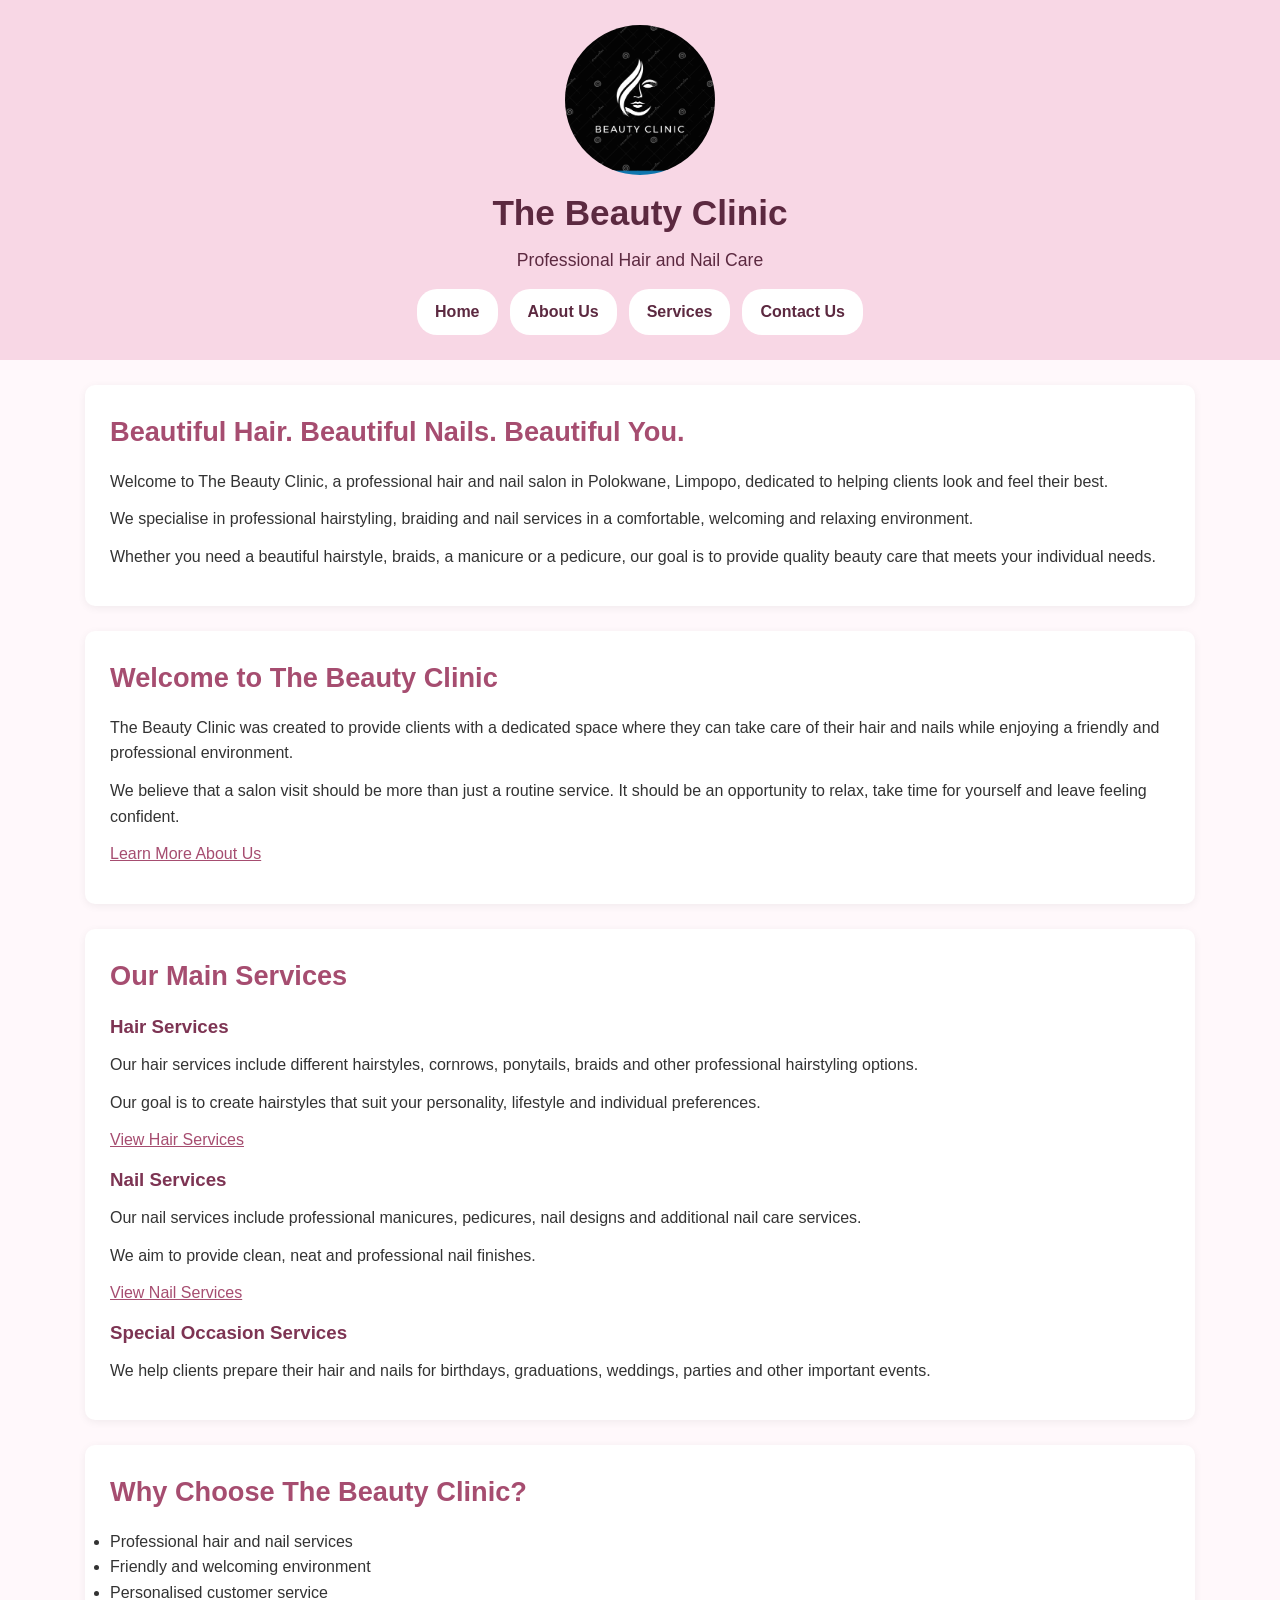
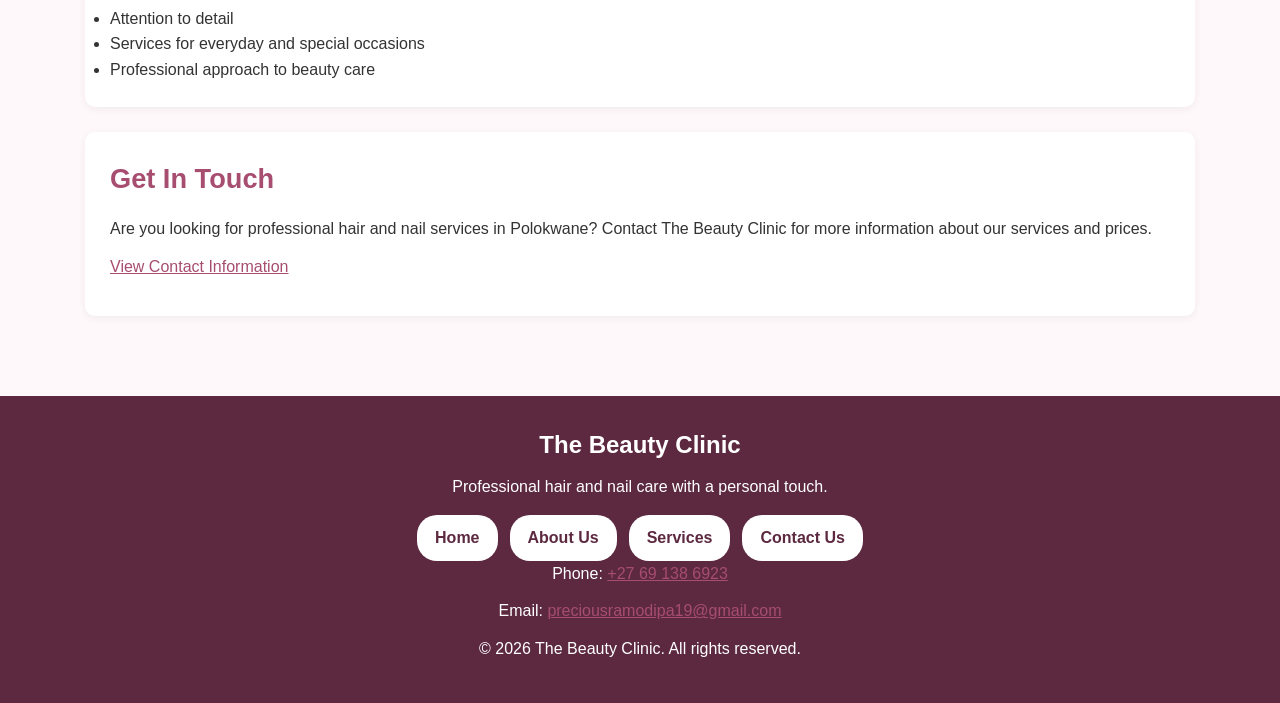
<file: index.html>
<!DOCTYPE html>
<html lang="en">

<head>

    <!-- Page information and SEO metadata -->

    <meta charset="UTF-8">

    <meta name="viewport" content="width=device-width, initial-scale=1.0">

    <meta name="description"
          content="Visit The Beauty Clinic in Polokwane for professional hair styling, braids, manicures and pedicures at affordable prices.">

    <meta name="keywords"
          content="hair salon Polokwane, nail salon Polokwane, braids, hairstyles, manicure, pedicure, hair and nail care">

    <meta name="author" content="The Beauty Clinic">

    <title>The Beauty Clinic | Professional Hair and Nail Services in Polokwane</title>

    <link rel="stylesheet" href="css/style.css">

</head>

<body>

    <!-- HEADER -->

    <header>

        <img src="images/logo.webp"
             alt="The Beauty Clinic professional hair and nail salon logo"
             width="150"
             height="150"
             style="border-radius: 50%;">

        <h1>The Beauty Clinic</h1>

        <p>Professional Hair and Nail Care</p>

        <!-- Main navigation -->

        <nav aria-label="Main Navigation">

            <ul>

                <li><a href="index.html">Home</a></li>

                <li><a href="about.html">About Us</a></li>

                <li><a href="services.html">Services</a></li>

                <li><a href="contact.html">Contact Us</a></li>

            </ul>

        </nav>

    </header>

    <!-- MAIN CONTENT -->

    <main>

        <!-- HERO SECTION -->

        <section>

            <h2>Beautiful Hair. Beautiful Nails. Beautiful You.</h2>

            <p>
                Welcome to The Beauty Clinic, a professional hair
                and nail salon in Polokwane, Limpopo, dedicated
                to helping clients look and feel their best.
            </p>

            <p>
                We specialise in professional hairstyling,
                braiding and nail services in a comfortable,
                welcoming and relaxing environment.
            </p>

            <p>
                Whether you need a beautiful hairstyle,
                braids, a manicure or a pedicure, our goal
                is to provide quality beauty care that
                meets your individual needs.
            </p>

        </section>

        <!-- ABOUT SECTION -->

        <section>

            <h2>Welcome to The Beauty Clinic</h2>

            <p>
                The Beauty Clinic was created to provide clients
                with a dedicated space where they can take care
                of their hair and nails while enjoying a friendly
                and professional environment.
            </p>

            <p>
                We believe that a salon visit should be more than
                just a routine service. It should be an opportunity
                to relax, take time for yourself and leave feeling
                confident.
            </p>

            <p>
                <a href="about.html">Learn More About Us</a>
            </p>

        </section>

        <!-- SERVICES SECTION -->

        <section>

            <h2>Our Main Services</h2>

            <!-- Hair services -->

            <article>

                <h3>Hair Services</h3>

                <p>
                    Our hair services include different hairstyles,
                    cornrows, ponytails, braids and other
                    professional hairstyling options.
                </p>

                <p>
                    Our goal is to create hairstyles that
                    suit your personality, lifestyle and
                    individual preferences.
                </p>

                <p>
                    <a href="services.html#hairstyles">
                        View Hair Services
                    </a>
                </p>

            </article>

            <!-- Nail services -->

            <article>

                <h3>Nail Services</h3>

                <p>
                    Our nail services include professional
                    manicures, pedicures, nail designs
                    and additional nail care services.
                </p>

                <p>
                    We aim to provide clean, neat and
                    professional nail finishes.
                </p>

                <p>
                    <a href="services.html#nails">
                        View Nail Services
                    </a>
                </p>

            </article>

            <!-- Special occasion services -->

            <article>

                <h3>Special Occasion Services</h3>

                <p>
                    We help clients prepare their hair and
                    nails for birthdays, graduations, weddings,
                    parties and other important events.
                </p>

            </article>

        </section>

        <!-- WHY CHOOSE US -->

        <section>

            <h2>Why Choose The Beauty Clinic?</h2>

            <ul>

                <li>Professional hair and nail services</li>

                <li>Friendly and welcoming environment</li>

                <li>Personalised customer service</li>

                <li>Attention to detail</li>

                <li>Services for everyday and special occasions</li>

                <li>Professional approach to beauty care</li>

            </ul>

        </section>

        <!-- CONTACT PREVIEW -->

        <section>

            <h2>Get In Touch</h2>

            <p>
                Are you looking for professional hair and
                nail services in Polokwane? Contact
                The Beauty Clinic for more information
                about our services and prices.
            </p>

            <p>
                <a href="contact.html">
                    View Contact Information
                </a>
            </p>

        </section>

    </main>

    <!-- FOOTER -->

    <footer>

        <h2>The Beauty Clinic</h2>

        <p>
            Professional hair and nail care with a personal touch.
        </p>

        <nav aria-label="Footer Navigation">

            <ul>

                <li><a href="index.html">Home</a></li>

                <li><a href="about.html">About Us</a></li>

                <li><a href="services.html">Services</a></li>

                <li><a href="contact.html">Contact Us</a></li>

            </ul>

        </nav>

        <p>
            Phone:
            <a href="tel:+27691386923">
                +27 69 138 6923
            </a>
        </p>

        <p>
            Email:
            <a href="mailto:preciousramodipa19@gmail.com">
                preciousramodipa19@gmail.com
            </a>
        </p>

        <p>
            &copy; 2026 The Beauty Clinic.
            All rights reserved.
        </p>

    </footer>

</body>

</html>
</file>
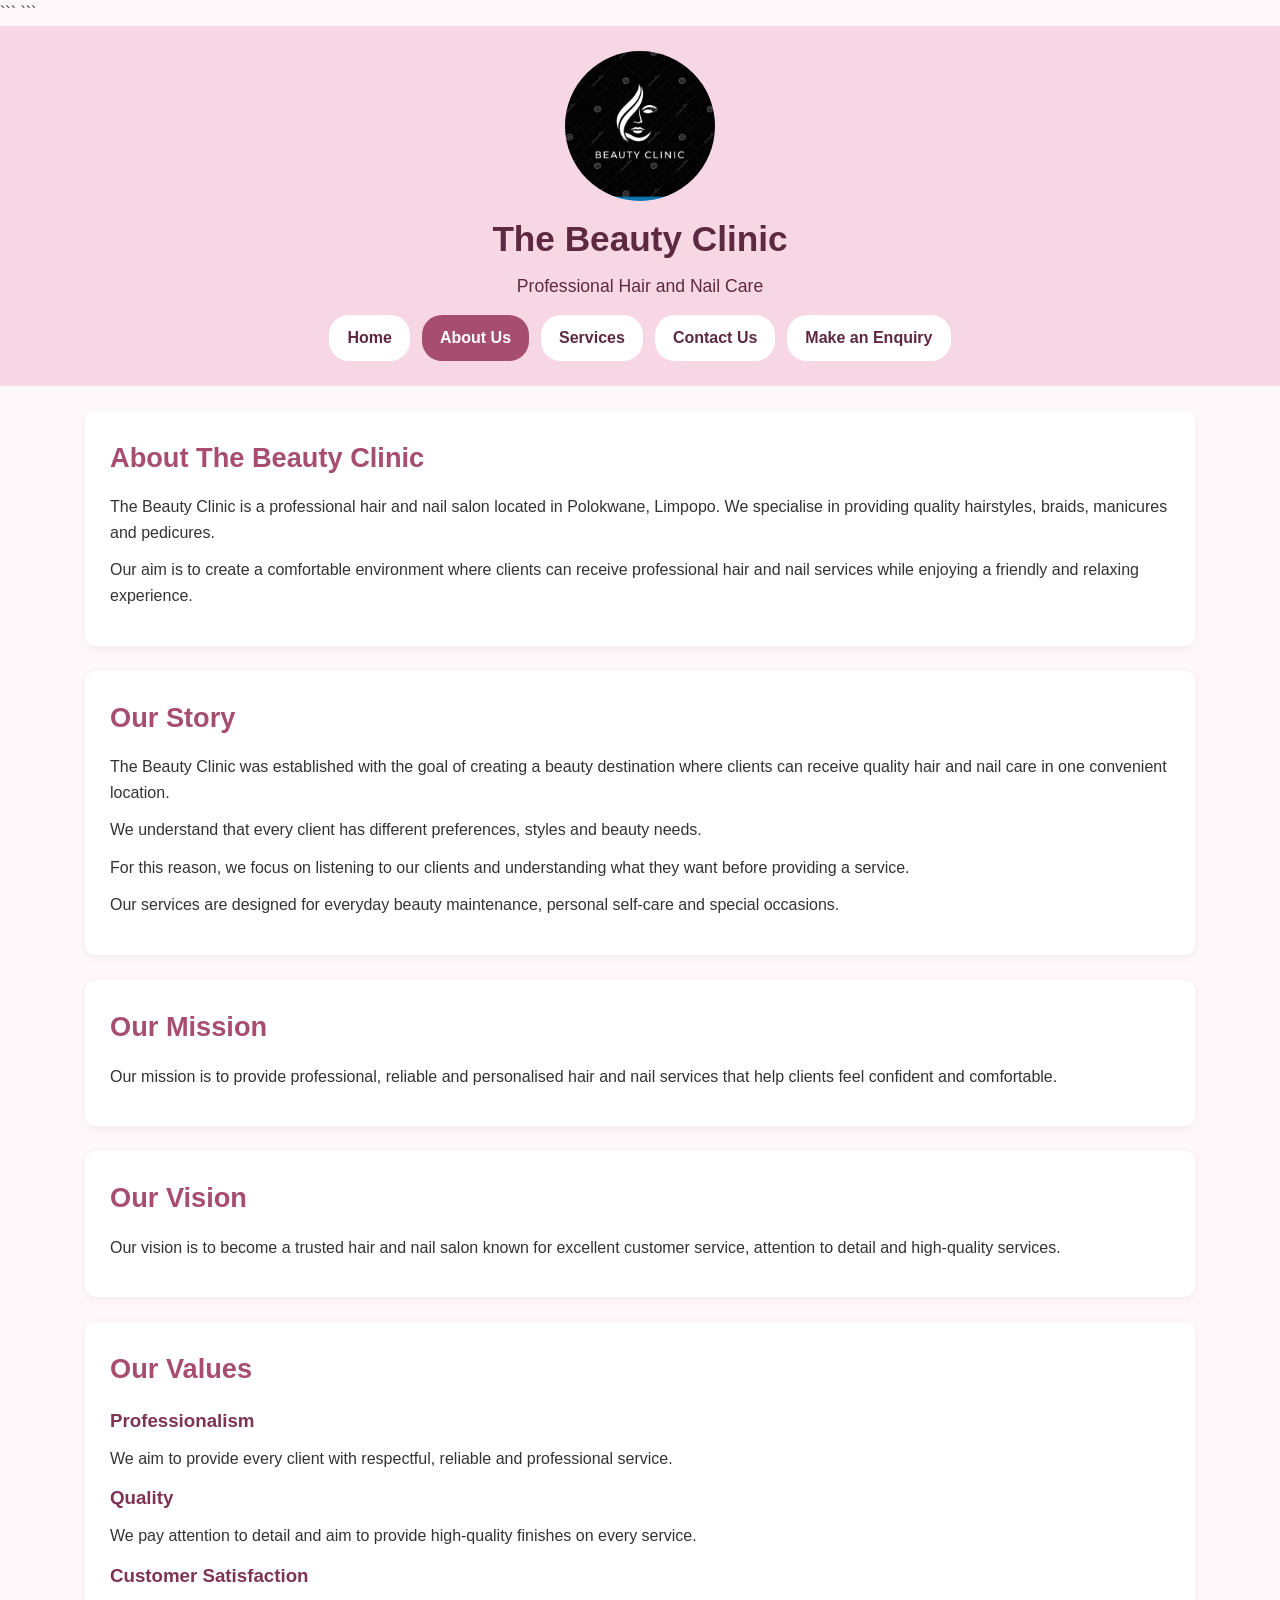
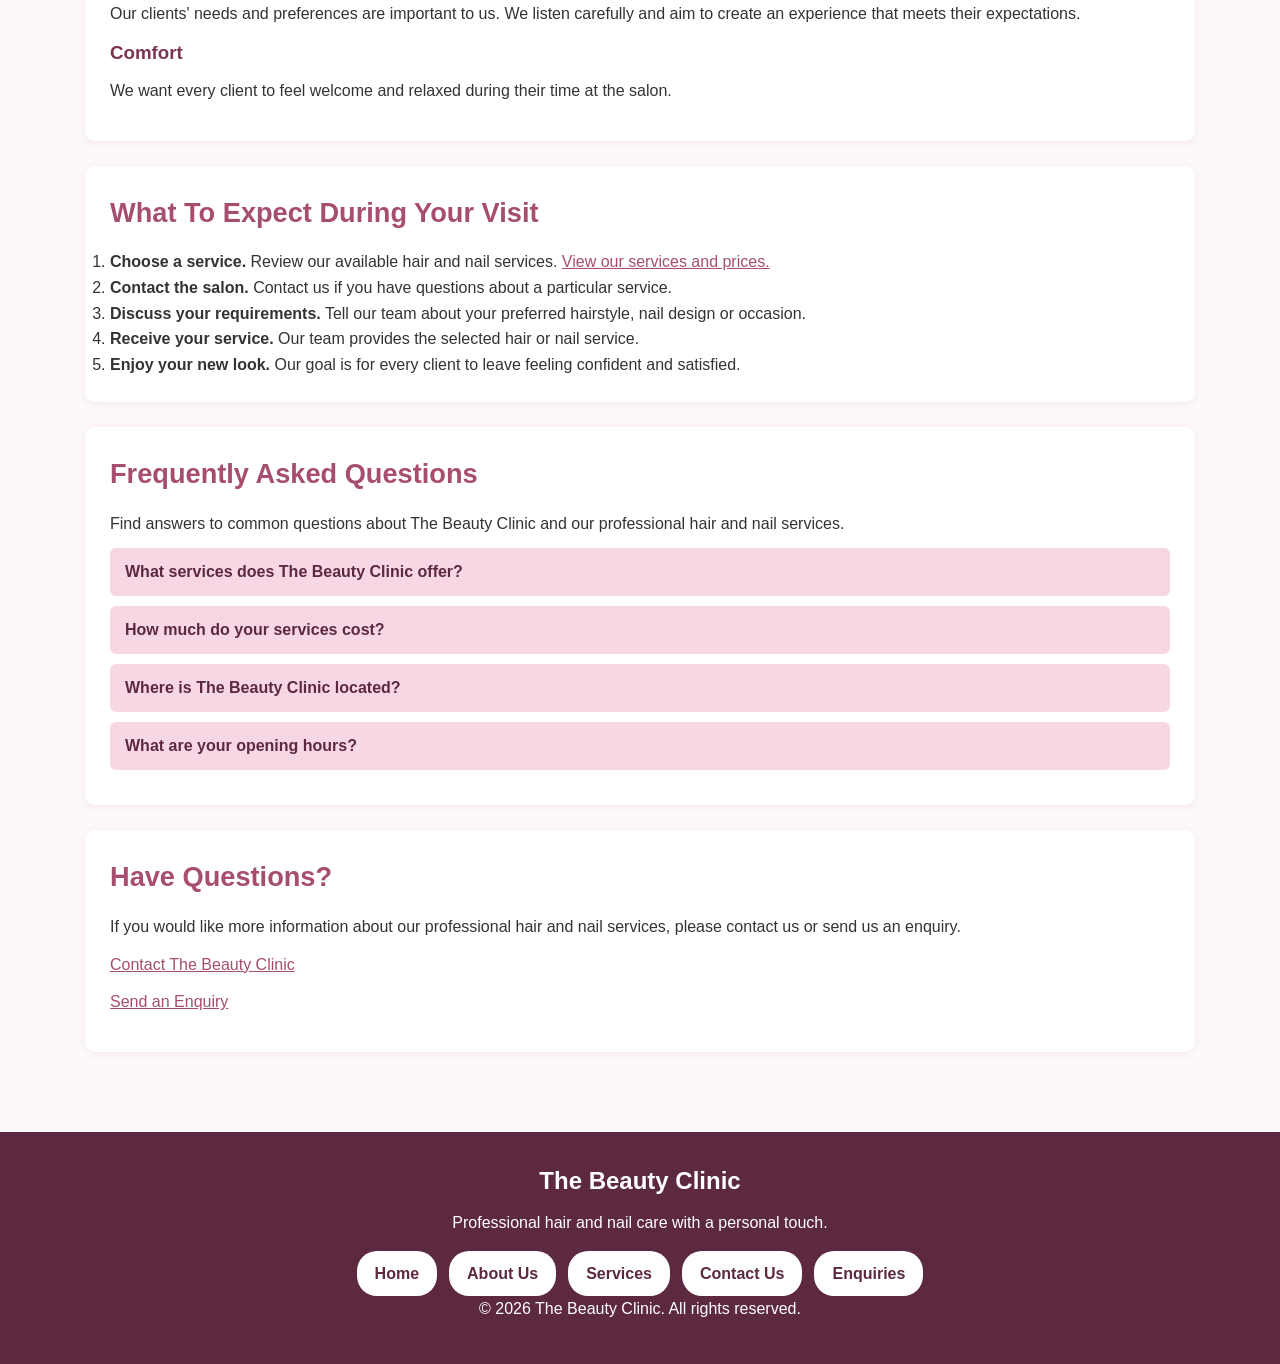
<file: about.html>
<!DOCTYPE html>

<html lang="en">

<head>

<!-- Page information and SEO metadata -->
<meta charset="UTF-8">
<meta name="viewport" content="width=device-width, initial-scale=1.0">

<meta name="description"
      content="Discover The Beauty Clinic in Polokwane, Limpopo. Learn about our mission, vision and values and our professional hair and nail care services.">

<meta name="keywords"
      content="hair salon Polokwane, nail salon Polokwane, professional hair care, nail care, braids, manicures, pedicures">

<meta name="author" content="The Beauty Clinic">

<title>About The Beauty Clinic | Hair and Nail Salon in Polokwane</title>

<link rel="stylesheet" href="css/style.css">
```

</head>

<body>

```
<!-- HEADER -->
<header>

    <img src="images/logo.webp"
         alt="The Beauty Clinic professional hair and nail salon logo"
         width="150"
         height="150"
         style="border-radius: 50%;">

    <h1>The Beauty Clinic</h1>

    <p>Professional Hair and Nail Care</p>

    <!-- Main navigation -->
    <nav aria-label="Main Navigation">
        <ul>
            <li><a href="index.html">Home</a></li>
            <li><a href="about.html" aria-current="page">About Us</a></li>
            <li><a href="services.html">Services</a></li>
            <li><a href="contact.html">Contact Us</a></li>
            <li><a href="enquiry.html">Make an Enquiry</a></li>
        </ul>
    </nav>

</header>

<!-- MAIN CONTENT -->
<main>

    <!-- INTRODUCTION -->
    <section>

        <h2>About The Beauty Clinic</h2>

        <p>
            The Beauty Clinic is a professional hair and nail
            salon located in Polokwane, Limpopo. We specialise
            in providing quality hairstyles, braids, manicures
            and pedicures.
        </p>

        <p>
            Our aim is to create a comfortable environment
            where clients can receive professional hair and
            nail services while enjoying a friendly and
            relaxing experience.
        </p>

    </section>

    <!-- OUR STORY -->
    <section>

        <h2>Our Story</h2>

        <p>
            The Beauty Clinic was established with the goal
            of creating a beauty destination where clients
            can receive quality hair and nail care in one
            convenient location.
        </p>

        <p>
            We understand that every client has different
            preferences, styles and beauty needs.
        </p>

        <p>
            For this reason, we focus on listening to our
            clients and understanding what they want before
            providing a service.
        </p>

        <p>
            Our services are designed for everyday beauty
            maintenance, personal self-care and special
            occasions.
        </p>

    </section>

    <!-- MISSION -->
    <section>

        <h2>Our Mission</h2>

        <p>
            Our mission is to provide professional, reliable
            and personalised hair and nail services that
            help clients feel confident and comfortable.
        </p>

    </section>

    <!-- VISION -->
    <section>

        <h2>Our Vision</h2>

        <p>
            Our vision is to become a trusted hair and nail
            salon known for excellent customer service,
            attention to detail and high-quality services.
        </p>

    </section>

    <!-- VALUES -->
    <section>

        <h2>Our Values</h2>

        <article>

            <h3>Professionalism</h3>

            <p>
                We aim to provide every client with respectful,
                reliable and professional service.
            </p>

        </article>

        <article>

            <h3>Quality</h3>

            <p>
                We pay attention to detail and aim to provide
                high-quality finishes on every service.
            </p>

        </article>

        <article>

            <h3>Customer Satisfaction</h3>

            <p>
                Our clients' needs and preferences are important
                to us. We listen carefully and aim to create an
                experience that meets their expectations.
            </p>

        </article>

        <article>

            <h3>Comfort</h3>

            <p>
                We want every client to feel welcome and relaxed
                during their time at the salon.
            </p>

        </article>

    </section>

    <!-- CUSTOMER EXPERIENCE -->
    <section>

        <h2>What To Expect During Your Visit</h2>

        <ol>

            <li>
                <strong>Choose a service.</strong>
                Review our available hair and nail services.
                <a href="services.html">View our services and prices.</a>
            </li>

            <li>
                <strong>Contact the salon.</strong>
                Contact us if you have questions about
                a particular service.
            </li>

            <li>
                <strong>Discuss your requirements.</strong>
                Tell our team about your preferred hairstyle,
                nail design or occasion.
            </li>

            <li>
                <strong>Receive your service.</strong>
                Our team provides the selected hair or
                nail service.
            </li>

            <li>
                <strong>Enjoy your new look.</strong>
                Our goal is for every client to leave feeling
                confident and satisfied.
            </li>

        </ol>

    </section>

    <!-- FREQUENTLY ASKED QUESTIONS -->
    <section id="faq">

        <h2>Frequently Asked Questions</h2>

        <p>
            Find answers to common questions about
            The Beauty Clinic and our professional hair
            and nail services.
        </p>

        <!-- FAQ 1 -->
        <div class="faq-item">

            <button type="button"
                    class="faq-question"
                    aria-expanded="false">

                What services does The Beauty Clinic offer?

            </button>

            <div class="faq-answer" hidden>

                <p>
                    We offer professional hair and nail services,
                    including hairstyles, braids, manicures
                    and pedicures.
                </p>

            </div>

        </div>

        <!-- FAQ 2 -->
        <div class="faq-item">

            <button type="button"
                    class="faq-question"
                    aria-expanded="false">

                How much do your services cost?

            </button>

            <div class="faq-answer" hidden>

                <p>
                    Our prices depend on the service and style
                    selected. Visit our
                    <a href="services.html">Services page</a>
                    to view our complete price list.
                </p>

            </div>

        </div>

        <!-- FAQ 3 -->
        <div class="faq-item">

            <button type="button"
                    class="faq-question"
                    aria-expanded="false">

                Where is The Beauty Clinic located?

            </button>

            <div class="faq-answer" hidden>

                <p>
                    We are located in Polokwane, Limpopo.
                    Visit our
                    <a href="contact.html">Contact Us page</a>
                    for our location and directions.
                </p>

            </div>

        </div>

        <!-- FAQ 4 -->
        <div class="faq-item">

            <button type="button"
                    class="faq-question"
                    aria-expanded="false">

                What are your opening hours?

            </button>

            <div class="faq-answer" hidden>

                <p>
                    Monday to Wednesday: 09:00–17:00.
                    Thursday and Friday: 09:00–18:00.
                    Saturday: 09:00–15:00.
                    Sunday: Closed.
                </p>

            </div>

        </div>

    </section>

    <!-- CONTACT -->
    <section>

        <h2>Have Questions?</h2>

        <p>
            If you would like more information about our
            professional hair and nail services, please
            contact us or send us an enquiry.
        </p>

        <p>
            <a href="contact.html">Contact The Beauty Clinic</a>
        </p>

        <p>
            <a href="enquiry.html">Send an Enquiry</a>
        </p>

    </section>

</main>

<!-- FOOTER -->
<footer>

    <h2>The Beauty Clinic</h2>

    <p>
        Professional hair and nail care with a personal touch.
    </p>

    <nav aria-label="Footer Navigation">

        <ul>
            <li><a href="index.html">Home</a></li>
            <li><a href="about.html">About Us</a></li>
            <li><a href="services.html">Services</a></li>
            <li><a href="contact.html">Contact Us</a></li>
            <li><a href="enquiry.html">Enquiries</a></li>
        </ul>

    </nav>

    <p>
        &copy; 2026 The Beauty Clinic.
        All rights reserved.
    </p>

</footer>

<!-- JavaScript functionality -->
<script src="js/script.js"></script>


</body>

</html>
</file>
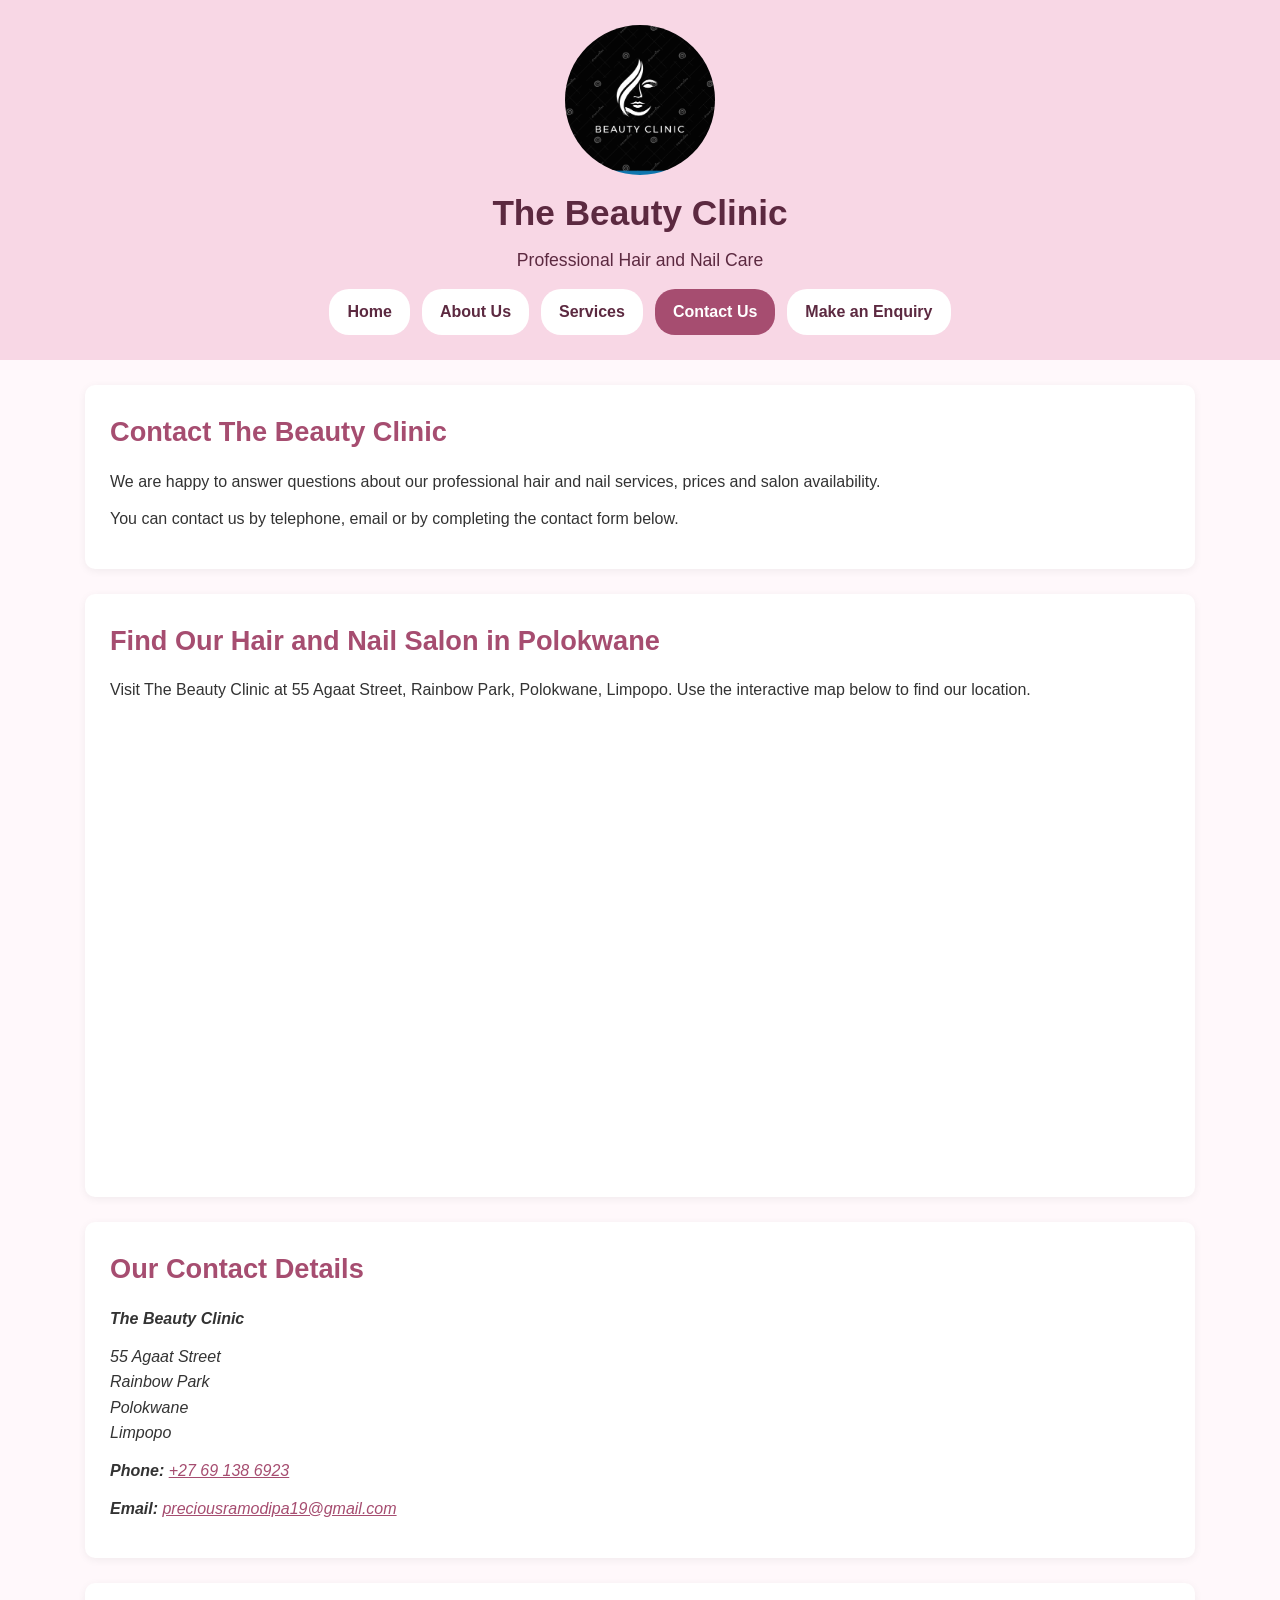
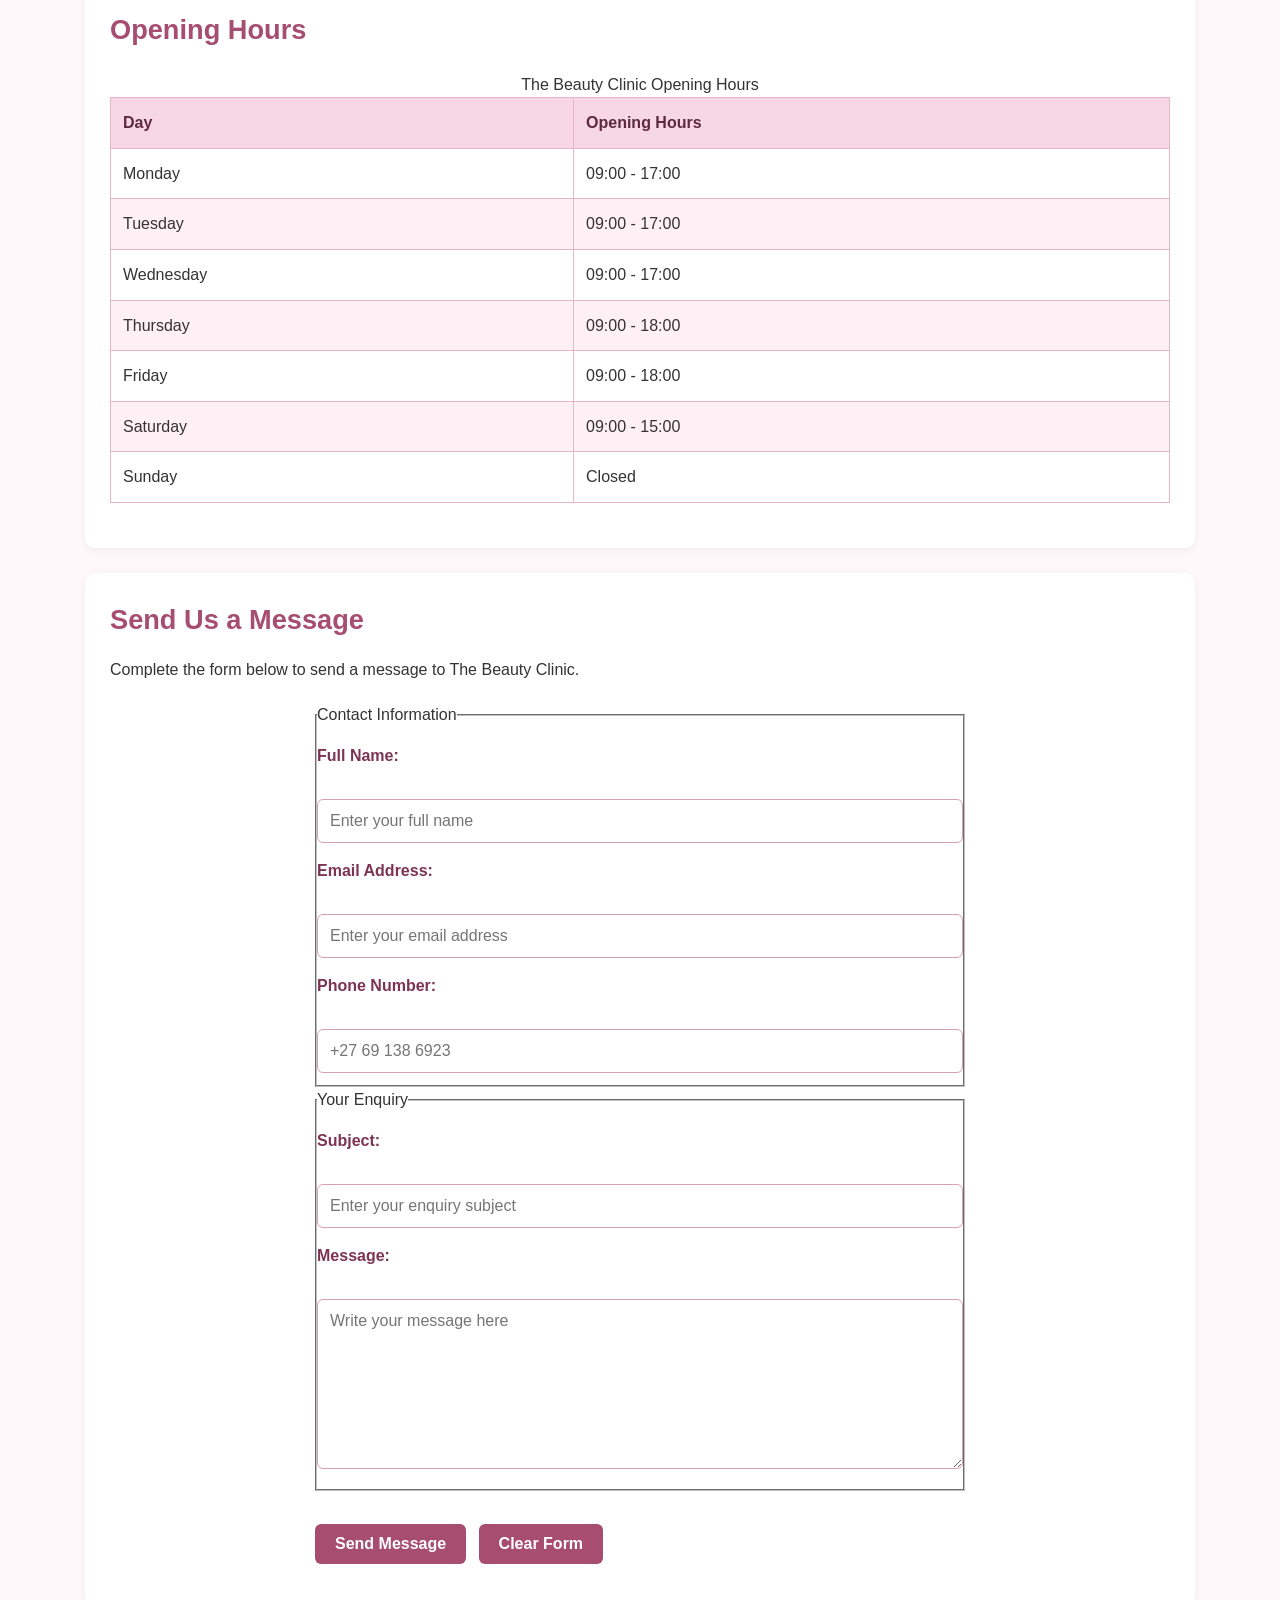
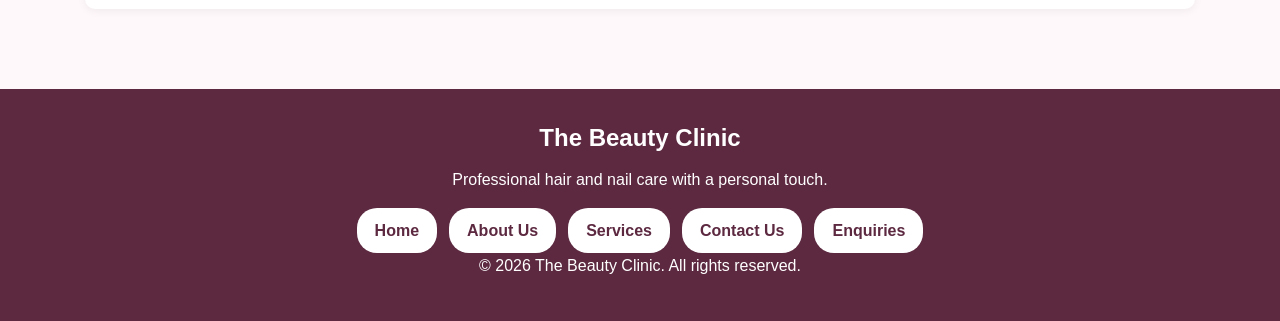
<file: contact.html>
<!DOCTYPE html>

<html lang="en">

<head>


<!-- Page information and SEO metadata -->
<meta charset="UTF-8">

<meta name="viewport" content="width=device-width, initial-scale=1.0">

<meta name="description"
      content="Contact The Beauty Clinic in Polokwane, Limpopo, for professional hair styling, braids, manicures and pedicures. Find our location, opening hours and contact details.">

<meta name="keywords"
      content="contact hair salon Polokwane, nail salon Polokwane, hair services, nail services, braids, manicure, pedicure">

<meta name="author" content="The Beauty Clinic">

<title>Contact The Beauty Clinic | Hair and Nail Salon in Polokwane</title>

<link rel="stylesheet" href="css/style.css">


</head>

<body>


<!-- HEADER -->
<header>

    <img src="images/logo.webp"
         alt="The Beauty Clinic professional hair and nail salon logo"
         width="150"
         height="150"
         style="border-radius: 50%;">

    <h1>The Beauty Clinic</h1>

    <p>Professional Hair and Nail Care</p>

    <!-- Main navigation -->
    <nav aria-label="Main Navigation">

        <ul>

            <li><a href="index.html">Home</a></li>

            <li><a href="about.html">About Us</a></li>

            <li><a href="services.html">Services</a></li>

            <li><a href="contact.html" aria-current="page">Contact Us</a></li>

            <li><a href="enquiry.html">Make an Enquiry</a></li>

        </ul>

    </nav>

</header>

<!-- MAIN CONTENT -->
<main>

    <!-- CONTACT INTRODUCTION -->
    <section>

        <h2>Contact The Beauty Clinic</h2>

        <p>
            We are happy to answer questions about our
            professional hair and nail services, prices
            and salon availability.
        </p>

        <p>
            You can contact us by telephone, email or by
            completing the contact form below.
        </p>

    </section>

    <!-- GOOGLE MAP -->
    <section>

        <h2>Find Our Hair and Nail Salon in Polokwane</h2>

        <p>
            Visit The Beauty Clinic at 55 Agaat Street,
            Rainbow Park, Polokwane, Limpopo.
            Use the interactive map below to find our location.
        </p>

        <iframe
            src="https://www.google.com/maps/embed?pb=!1m18!1m12!1m3!1d3647.5058637926822!2d29.43272747512025!3d-23.90713477856382!2m3!1f0!2f0!3f0!3m2!1i1024!2i768!4f13.1!3m3!1m2!1s0x1ec6d81a282481e1%3A0x5140514a4aa98f5!2s55%20Agaat%20St%2C%20Polokwane%20Ext%2034%2C%20Polokwane%2C%200699!5e0!3m2!1sen!2sza!4v1786689358430!5m2!1sen!2sza"
            width="100%"
            height="450"
            style="border:0;"
            allowfullscreen
            loading="lazy"
            referrerpolicy="strict-origin-when-cross-origin"
            title="Interactive Google Map showing The Beauty Clinic at 55 Agaat Street, Polokwane">
        </iframe>

    </section>

    <!-- CONTACT DETAILS -->
    <section>

        <h2>Our Contact Details</h2>

        <address>

            <p><strong>The Beauty Clinic</strong></p>

            <p>
                55 Agaat Street<br>
                Rainbow Park<br>
                Polokwane<br>
                Limpopo
            </p>

            <p>
                <strong>Phone:</strong>
                <a href="tel:+27691386923">
                    +27 69 138 6923
                </a>
            </p>

            <p>
                <strong>Email:</strong>
                <a href="mailto:preciousramodipa19@gmail.com">
                    preciousramodipa19@gmail.com
                </a>
            </p>

        </address>

    </section>

    <!-- OPENING HOURS -->
    <section>

        <h2>Opening Hours</h2>

        <table>

            <caption>
                The Beauty Clinic Opening Hours
            </caption>

            <thead>

                <tr>
                    <th scope="col">Day</th>
                    <th scope="col">Opening Hours</th>
                </tr>

            </thead>

            <tbody>

                <tr><td>Monday</td><td>09:00 - 17:00</td></tr>

                <tr><td>Tuesday</td><td>09:00 - 17:00</td></tr>

                <tr><td>Wednesday</td><td>09:00 - 17:00</td></tr>

                <tr><td>Thursday</td><td>09:00 - 18:00</td></tr>

                <tr><td>Friday</td><td>09:00 - 18:00</td></tr>

                <tr><td>Saturday</td><td>09:00 - 15:00</td></tr>

                <tr><td>Sunday</td><td>Closed</td></tr>

            </tbody>

        </table>

    </section>

    <!-- CONTACT FORM -->
    <section>

        <h2>Send Us a Message</h2>

        <p>
            Complete the form below to send a message
            to The Beauty Clinic.
        </p>

        <form id="contactForm">

            <fieldset>

                <legend>Contact Information</legend>

                <p>

                    <label for="name">Full Name:</label><br>

                    <input
                        type="text"
                        id="name"
                        name="name"
                        required
                        minlength="2"
                        maxlength="60"
                        placeholder="Enter your full name">

                </p>

                <p>

                    <label for="email">Email Address:</label><br>

                    <input
                        type="email"
                        id="email"
                        name="email"
                        required
                        placeholder="Enter your email address">

                </p>

                <p>

                    <label for="phone">Phone Number:</label><br>

                    <input
                        type="tel"
                        id="phone"
                        name="phone"
                        pattern="[+]?[0-9 ()-]{9,20}"
                        title="Enter a valid phone number."
                        placeholder="+27 69 138 6923">

                </p>

            </fieldset>

            <fieldset>

                <legend>Your Enquiry</legend>

                <p>

                    <label for="subject">Subject:</label><br>

                    <input
                        type="text"
                        id="subject"
                        name="subject"
                        required
                        minlength="3"
                        maxlength="100"
                        placeholder="Enter your enquiry subject">

                </p>

                <p>

                    <label for="message">Message:</label><br>

                    <textarea
                        id="message"
                        name="message"
                        rows="8"
                        cols="50"
                        required
                        minlength="10"
                        maxlength="1000"
                        placeholder="Write your message here"></textarea>

                </p>

            </fieldset>

            <p id="formMessage" aria-live="polite"></p>

            <!-- Form buttons -->
            <p>

                <button type="button" id="sendContactMessage">
                    Send Message
                </button>

                <button type="reset">
                    Clear Form
                </button>

            </p>

        </form>

    </section>

</main>

<!-- FOOTER -->
<footer>

    <h2>The Beauty Clinic</h2>

    <p>
        Professional hair and nail care with a personal touch.
    </p>

    <nav aria-label="Footer Navigation">

        <ul>

            <li><a href="index.html">Home</a></li>

            <li><a href="about.html">About Us</a></li>

            <li><a href="services.html">Services</a></li>

            <li><a href="contact.html">Contact Us</a></li>

            <li><a href="enquiry.html">Enquiries</a></li>

        </ul>

    </nav>

    <p>
        &copy; 2026 The Beauty Clinic.
        All rights reserved.
    </p>

</footer>

<!-- JavaScript functionality -->
<script src="js/script.js"></script>


</body>

</html>
</file>
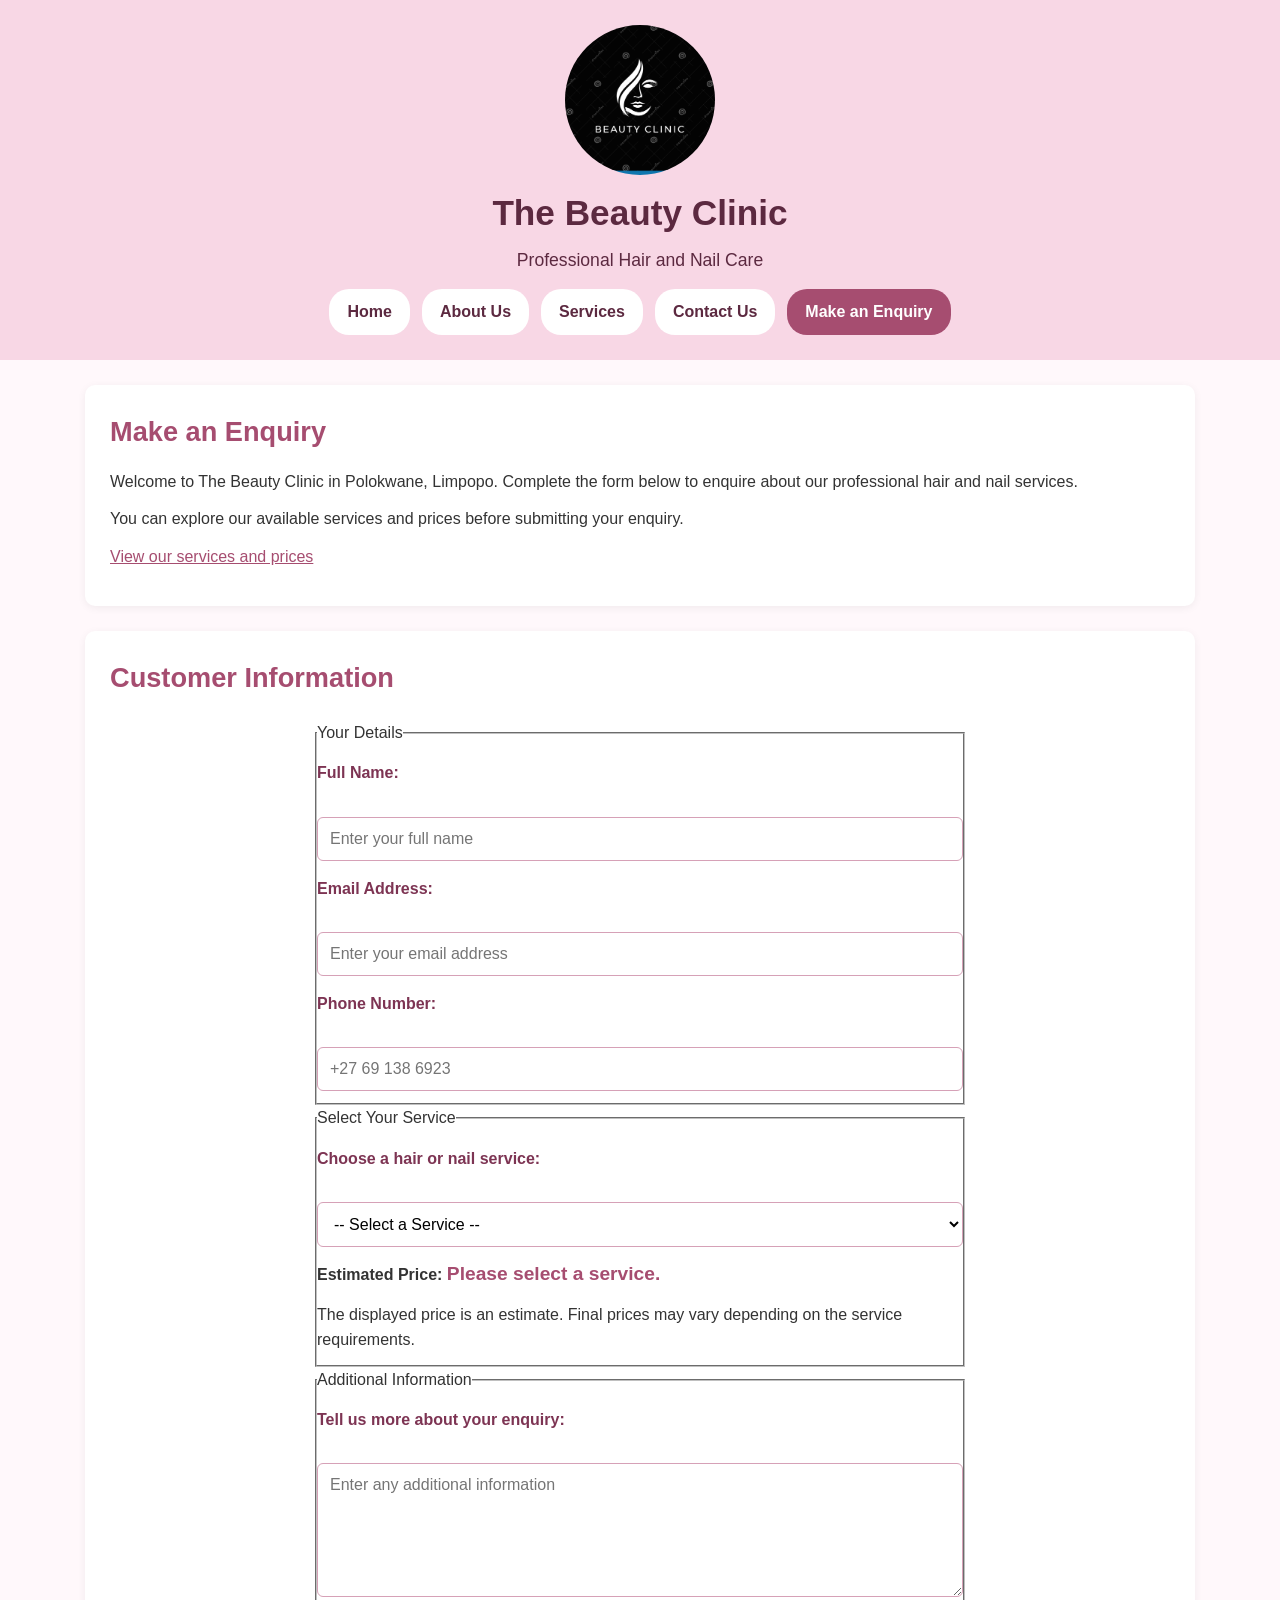
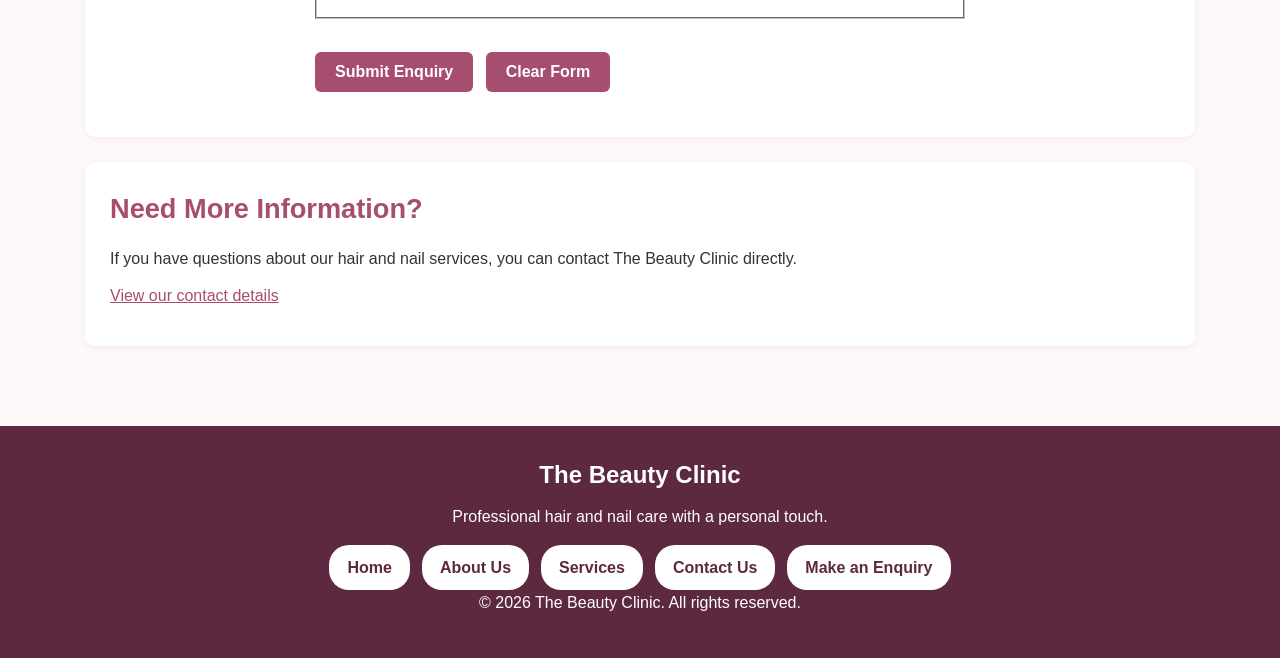
<file: enquiry.html>
<!DOCTYPE html>

<html lang="en">

<head>


<!-- Page metadata and SEO -->
<meta charset="UTF-8">

<meta name="viewport" content="width=device-width, initial-scale=1.0">

<meta name="description"
      content="Send a hair or nail service enquiry to The Beauty Clinic in Polokwane, Limpopo. Explore hairstyles, braids, manicures, pedicures and estimated prices.">

<meta name="keywords"
      content="hair salon Polokwane, nail salon Polokwane, hair service enquiry, nail service enquiry, braids, manicure, pedicure">

<meta name="author" content="The Beauty Clinic">

<title>Make an Enquiry | The Beauty Clinic Polokwane</title>

<link rel="stylesheet" href="css/style.css">

</head>

<body>

<!-- HEADER -->
<header>

    <img src="images/logo.webp"
         alt="The Beauty Clinic professional hair and nail salon logo"
         width="150"
         height="150"
         style="border-radius: 50%;">

    <h1>The Beauty Clinic</h1>

    <p>Professional Hair and Nail Care</p>

    <!-- Main navigation -->
    <nav aria-label="Main Navigation">

        <ul>

            <li><a href="index.html">Home</a></li>

            <li><a href="about.html">About Us</a></li>

            <li><a href="services.html">Services</a></li>

            <li><a href="contact.html">Contact Us</a></li>

            <li><a href="enquiry.html" aria-current="page">Make an Enquiry</a></li>

        </ul>

    </nav>

</header>

<!-- MAIN CONTENT -->
<main>

    <!-- ENQUIRY INTRODUCTION -->
    <section>

        <h2>Make an Enquiry</h2>

        <p>
            Welcome to The Beauty Clinic in Polokwane, Limpopo.
            Complete the form below to enquire about our
            professional hair and nail services.
        </p>

        <p>
            You can explore our available services and prices
            before submitting your enquiry.
        </p>

        <p>
            <a href="services.html">View our services and prices</a>
        </p>

    </section>

    <!-- ENQUIRY FORM -->
    <section>

        <h2>Customer Information</h2>

        <form id="enquiryForm">

            <fieldset>

                <legend>Your Details</legend>

                <p>

                    <label for="customerName">Full Name:</label><br>

                    <input
                        type="text"
                        id="customerName"
                        name="customerName"
                        required
                        minlength="2"
                        maxlength="60"
                        placeholder="Enter your full name">

                </p>

                <p>

                    <label for="customerEmail">Email Address:</label><br>

                    <input
                        type="email"
                        id="customerEmail"
                        name="customerEmail"
                        required
                        placeholder="Enter your email address">

                </p>

                <p>

                    <label for="customerPhone">Phone Number:</label><br>

                    <input
                        type="tel"
                        id="customerPhone"
                        name="customerPhone"
                        pattern="[+]?[0-9 ()-]{9,20}"
                        title="Enter a valid phone number."
                        placeholder="+27 69 138 6923">

                </p>

            </fieldset>

            <!-- SERVICE SELECTION -->
            <fieldset>

                <legend>Select Your Service</legend>

                <p>

                    <label for="selectedService">
                        Choose a hair or nail service:
                    </label><br>

                    <select id="selectedService"
                            name="selectedService"
                            required>

                        <option value="">-- Select a Service --</option>

                        <optgroup label="Hair Services">

                            <option value="Benny and Betty" data-price="80">
                                Benny and Betty - R80
                            </option>

                            <option value="Ponytail" data-price="150">
                                Ponytail - R150
                            </option>

                            <option value="Cornrows Straight" data-price="100">
                                Cornrows Straight - R100
                            </option>

                            <option value="Cornrows Any Style" data-price="150">
                                Cornrows Any Style - R150
                            </option>

                            <option value="Straight Up and Back" data-price="190">
                                Straight Up and Back - R190
                            </option>

                            <option value="Braids Short" data-price="150">
                                Braids Short - R150
                            </option>

                            <option value="Braids Medium" data-price="200">
                                Braids Medium - R200
                            </option>

                            <option value="Braids Long" data-price="250">
                                Braids Long - R250
                            </option>

                            <option value="Lemonade" data-price="250">
                                Lemonade - R250
                            </option>

                            <option value="Boho Braids" data-price="250">
                                Boho Braids - R250
                            </option>

                        </optgroup>

                        <optgroup label="Nail Services">

                            <option value="Manicure Plain Short" data-price="80">
                                Manicure Plain Short - R80
                            </option>

                            <option value="Manicure Plain Medium" data-price="100">
                                Manicure Plain Medium - R100
                            </option>

                            <option value="Manicure Plain Long" data-price="120">
                                Manicure Plain Long - R120
                            </option>

                            <option value="Manicure Designs Short" data-price="100">
                                Manicure Designs Short - R100
                            </option>

                            <option value="Manicure Designs Medium" data-price="120">
                                Manicure Designs Medium - R120
                            </option>

                            <option value="Manicure Designs Long" data-price="140">
                                Manicure Designs Long - R140
                            </option>

                            <option value="Pedicure Plain" data-price="80">
                                Pedicure Plain - R80
                            </option>

                            <option value="Pedicure Design" data-price="100">
                                Pedicure Design - R100
                            </option>

                        </optgroup>

                        <optgroup label="Extras">

                            <option value="Soak Off" data-price="100">
                                Soak Off - R100
                            </option>

                            <option value="Buff and Shine" data-price="80">
                                Buff and Shine - R80
                            </option>

                        </optgroup>

                    </select>

                </p>

                <!-- PRICE ESTIMATE -->
                <p>

                    <strong>Estimated Price:</strong>

                    <span id="estimatedPrice" aria-live="polite">
                        Please select a service.
                    </span>

                </p>

                <p>
                    The displayed price is an estimate.
                    Final prices may vary depending on the
                    service requirements.
                </p>

            </fieldset>

            <!-- ADDITIONAL INFORMATION -->
            <fieldset>

                <legend>Additional Information</legend>

                <p>

                    <label for="customerMessage">
                        Tell us more about your enquiry:
                    </label><br>

                    <textarea
                        id="customerMessage"
                        name="customerMessage"
                        rows="6"
                        maxlength="1000"
                        placeholder="Enter any additional information"></textarea>

                </p>

            </fieldset>

            <p id="enquiryMessage" aria-live="polite"></p>

            <!-- FORM BUTTONS -->
            <p>

                <button type="button" id="submitEnquiry">
                    Submit Enquiry
                </button>

                <button type="reset">
                    Clear Form
                </button>

            </p>

        </form>

    </section>

    <!-- ADDITIONAL CONTACT INFORMATION -->
    <section>

        <h2>Need More Information?</h2>

        <p>
            If you have questions about our hair and nail
            services, you can contact The Beauty Clinic
            directly.
        </p>

        <p>
            <a href="contact.html">View our contact details</a>
        </p>

    </section>

</main>

<!-- FOOTER -->
<footer>

    <h2>The Beauty Clinic</h2>

    <p>
        Professional hair and nail care with a personal touch.
    </p>

    <nav aria-label="Footer Navigation">

        <ul>

            <li><a href="index.html">Home</a></li>

            <li><a href="about.html">About Us</a></li>

            <li><a href="services.html">Services</a></li>

            <li><a href="contact.html">Contact Us</a></li>

            <li><a href="enquiry.html">Make an Enquiry</a></li>

        </ul>

    </nav>

    <p>
        &copy; 2026 The Beauty Clinic.
        All rights reserved.
    </p>

</footer>

<!-- JavaScript functionality -->
<script src="js/script.js"></script>


</body>

</html>
</file>
<file: css/style.css>
/* =========================================
THE BEAUTY CLINIC
Main Website Stylesheet
========================================= */

/* GENERAL RESET */

* {
  margin: 0;
  padding: 0;
  box-sizing: border-box;
  }

html {
scroll-behavior: smooth;
}

body {
font-family: Arial, Helvetica, sans-serif;
background-color: #fff8fb;
color: #333333;
line-height: 1.6;
}

img {
max-width: 100%;
height: auto;
display: block;
}

[hidden] {
display: none !important;
}

/* =========================================
HEADER
========================================= */

header {
background-color: #f8d7e5;
color: #5c2940;
text-align: center;
padding: 25px 15px;
}

header img {
width: 150px;
height: 150px;
object-fit: cover;
border-radius: 50%;
margin: 0 auto 10px;
}

header h1 {
font-size: 2.2rem;
margin-bottom: 5px;
}

header p {
font-size: 1.1rem;
margin-bottom: 15px;
}

/* =========================================
NAVIGATION
========================================= */

nav {
margin-top: 15px;
}

nav ul {
list-style: none;
display: flex;
justify-content: center;
flex-wrap: wrap;
gap: 12px;
}

nav li {
display: inline-block;
}

nav a {
display: inline-block;
text-decoration: none;
color: #5c2940;
background-color: #ffffff;
padding: 10px 18px;
border-radius: 20px;
font-weight: bold;
transition: background-color 0.3s ease,
color 0.3s ease,
transform 0.3s ease;
}

nav a:hover {
background-color: #a64d70;
color: #ffffff;
transform: translateY(-2px);
}

header nav a[aria-current="page"],
footer nav a[aria-current="page"] {
background-color: #a64d70;
color: #ffffff;
}

/* =========================================
MAIN CONTENT
========================================= */

main {
max-width: 1150px;
margin: 0 auto;
padding: 25px 20px;
}

main section {
background-color: #ffffff;
margin-bottom: 25px;
padding: 25px;
border-radius: 10px;
box-shadow: 0 2px 8px rgba(0, 0, 0, 0.06);
}

main h2 {
color: #a64d70;
margin-bottom: 15px;
font-size: 1.7rem;
}

main h3 {
color: #7d3453;
margin-bottom: 10px;
}

main h4 {
color: #a64d70;
margin-top: 12px;
}

main p {
margin-bottom: 12px;
}

/* =========================================
HOMEPAGE
========================================= */

.hero {
text-align: center;
background-color: #fce4ec;
padding: 45px 25px;
border-radius: 12px;
}

.hero h2 {
font-size: 2rem;
}

.hero p {
max-width: 750px;
margin: 0 auto 15px;
}

.hero img {
margin: 20px auto;
border-radius: 12px;
}

.home-services {
display: grid;
grid-template-columns: repeat(2, 1fr);
gap: 20px;
}

.home-service-card {
background-color: #fff0f5;
padding: 20px;
border-radius: 10px;
text-align: center;
}

/* =========================================
LINKS AND BUTTONS
========================================= */

a {
color: #a64d70;
}

a:hover {
color: #7d3453;
}

button,
input[type="submit"],
input[type="reset"] {
background-color: #a64d70;
color: #ffffff;
border: none;
padding: 11px 20px;
border-radius: 6px;
cursor: pointer;
font-size: 1rem;
font-weight: bold;
transition: background-color 0.3s ease,
transform 0.3s ease;
}

button:hover,
input[type="submit"]:hover,
input[type="reset"]:hover {
background-color: #7d3453;
transform: translateY(-2px);
}

/* =========================================
SERVICES SEARCH AND FILTER
========================================= */

#service-search label {
display: block;
font-weight: bold;
margin-top: 15px;
margin-bottom: 5px;
}

#service-search input,
#service-search select {
width: 100%;
max-width: 500px;
padding: 11px;
border: 1px solid #d6a1b7;
border-radius: 6px;
font-size: 1rem;
}

#serviceCount {
margin-top: 15px;
font-weight: bold;
color: #7d3453;
}

#noServices {
color: #c62828;
font-weight: bold;
margin-top: 10px;
}

/* =========================================
SERVICE SECTIONS AND CARDS
========================================= */

#hairstyles,
#nails,
#extras {
display: grid;
grid-template-columns: repeat(2, minmax(0, 1fr));
gap: 18px;
}

#hairstyles > h2,
#nails > h2,
#extras > h2 {
grid-column: 1 / -1;
}

#hairstyles > img,
#extras > img {
grid-column: 1 / -1;
margin: 0 auto 10px;
}

.service-card {
background-color: #fff0f5;
padding: 20px;
border: 1px solid #f2c5d7;
border-radius: 10px;
transition: transform 0.3s ease,
box-shadow 0.3s ease;
}

.service-card:hover {
transform: translateY(-5px);
box-shadow: 0 5px 15px rgba(166, 77, 112, 0.2);
}

.service-card img {
margin: 10px auto;
object-fit: cover;
}

.service-card ul {
margin-left: 20px;
margin-bottom: 12px;
}

.service-card li {
margin-bottom: 5px;
}

/* =========================================
DYNAMIC HAIR AND NAIL CARE TIPS
========================================= */

#dynamic-tips {
background-color: #fce4ec;
}

#tipsContainer {
display: grid;
grid-template-columns: repeat(2, minmax(0, 1fr));
gap: 18px;
}

.tip-card {
background-color: #ffffff;
border: 1px solid #f2c5d7;
border-radius: 10px;
padding: 20px;
transition: transform 0.3s ease,
box-shadow 0.3s ease;
}

.tip-card:hover {
transform: translateY(-4px);
box-shadow: 0 5px 12px rgba(166, 77, 112, 0.15);
}

.tip-card h3 {
color: #a64d70;
}

/* =========================================
IMAGE GALLERY
========================================= */

.gallery-container {
display: grid;
grid-template-columns: repeat(4, 1fr);
gap: 15px;
margin-top: 20px;
}

.gallery-image {
width: 100%;
height: 190px;
object-fit: cover;
border-radius: 10px;
cursor: pointer;
transition: transform 0.3s ease,
box-shadow 0.3s ease;
}

.gallery-image:hover {
transform: scale(1.04);
box-shadow: 0 5px 12px rgba(0, 0, 0, 0.2);
}

/* =========================================
LIGHTBOX
========================================= */

#imageLightbox {
width: min(90%, 750px);
max-height: 90vh;
margin: auto;
padding: 20px;
border: none;
border-radius: 12px;
background-color: #ffffff;
text-align: center;
}

#imageLightbox::backdrop {
background-color: rgba(0, 0, 0, 0.8);
}

#lightboxImage {
max-width: 100%;
max-height: 70vh;
object-fit: contain;
margin: 15px auto;
}

#lightboxCaption {
color: #7d3453;
font-weight: bold;
}

#closeLightbox {
display: block;
margin-left: auto;
font-size: 1.3rem;
padding: 5px 13px;
}

/* =========================================
FAQ ACCORDION
========================================= */

.faq-question {
display: block;
width: 100%;
text-align: left;
margin: 10px 0;
padding: 15px;
background-color: #f8d7e5;
color: #5c2940;
border-radius: 6px;
}

.faq-question:hover {
background-color: #eebbd0;
color: #5c2940;
}

.faq-answer {
background-color: #fff0f5;
padding: 15px;
border-radius: 6px;
margin-bottom: 12px;
}

/* =========================================
CONTACT AND ENQUIRY FORMS
========================================= */

form {
max-width: 650px;
margin: 20px auto;
}

form label {
display: block;
margin-top: 15px;
margin-bottom: 5px;
font-weight: bold;
color: #7d3453;
}

form input,
form select,
form textarea {
width: 100%;
padding: 12px;
border: 1px solid #d6a1b7;
border-radius: 6px;
font-size: 1rem;
font-family: inherit;
background-color: #ffffff;
}

form textarea {
min-height: 120px;
resize: vertical;
}

form input:focus,
form select:focus,
form textarea:focus {
outline: none;
border-color: #a64d70;
box-shadow: 0 0 5px rgba(166, 77, 112, 0.3);
}

form button {
margin-top: 18px;
margin-right: 8px;
}

#formMessage,
#enquiryMessage {
margin-top: 15px;
color: #388e3c;
font-weight: bold;
}

#estimatedPrice {
font-size: 1.2rem;
color: #a64d70;
font-weight: bold;
margin-top: 10px;
}

/* =========================================
GOOGLE MAP
========================================= */

iframe {
max-width: 100%;
border: 0;
border-radius: 10px;
}

/* =========================================
TABLES
========================================= */

table {
width: 100%;
border-collapse: collapse;
margin: 20px 0;
background-color: #ffffff;
}

th,
td {
border: 1px solid #e5b5c9;
padding: 12px;
text-align: left;
}

th {
background-color: #f8d7e5;
color: #5c2940;
}

tr:nth-child(even) {
background-color: #fff0f5;
}

/* =========================================
IMPORTANT INFORMATION
========================================= */

aside {
background-color: #fce4ec;
border-left: 5px solid #a64d70;
padding: 20px;
margin-bottom: 25px;
border-radius: 8px;
}

aside h2 {
color: #7d3453;
}

/* =========================================
FOOTER
========================================= */

footer {
background-color: #5c2940;
color: #ffffff;
text-align: center;
padding: 30px 20px;
margin-top: 30px;
}

footer h2 {
margin-bottom: 10px;
}

footer p {
margin-bottom: 12px;
}

footer nav a {
color: #5c2940;
background-color: #ffffff;
}

footer nav a:hover {
background-color: #f8d7e5;
color: #5c2940;
}

/* =========================================
FADE-IN ANIMATIONS
========================================= */

.fade-in-section {
opacity: 0;
transform: translateY(20px);
transition: opacity 0.7s ease,
transform 0.7s ease;
}

.fade-in-section.visible {
opacity: 1;
transform: translateY(0);
}

/* =========================================
KEYBOARD ACCESSIBILITY
========================================= */

a:focus-visible,
button:focus-visible,
input:focus-visible,
select:focus-visible,
textarea:focus-visible,
.gallery-image:focus-visible {
outline: 3px solid #333333;
outline-offset: 3px;
}

/* =========================================
TABLET RESPONSIVE DESIGN
========================================= */

@media screen and (max-width: 900px) {


main {
    padding: 20px 15px;
}

.gallery-container {
    grid-template-columns: repeat(2, 1fr);
}

#hairstyles,
#nails,
#extras {
    grid-template-columns: repeat(2, minmax(0, 1fr));
}


}

/* =========================================
MOBILE RESPONSIVE DESIGN
========================================= */

@media screen and (max-width: 600px) {


header h1 {
    font-size: 1.7rem;
}

header p {
    font-size: 1rem;
}

nav ul {
    flex-direction: column;
    align-items: center;
    gap: 8px;
}

nav a {
    width: 200px;
    text-align: center;
}

main {
    padding: 15px 10px;
}

main section {
    padding: 18px;
}

main h2 {
    font-size: 1.4rem;
}

.home-services {
    grid-template-columns: 1fr;
}

#hairstyles,
#nails,
#extras {
    grid-template-columns: 1fr;
}

#tipsContainer {
    grid-template-columns: 1fr;
}

.gallery-container {
    grid-template-columns: repeat(2, 1fr);
}

.gallery-image {
    height: 150px;
}

form {
    width: 100%;
}

form button {
    width: 100%;
    margin-bottom: 10px;
}

table {
    font-size: 0.9rem;
}

th,
td {
    padding: 8px;
}


}

/* =========================================
SMALL MOBILE SCREENS
========================================= */

@media screen and (max-width: 400px) {


header img {
    width: 120px;
    height: 120px;
}

header h1 {
    font-size: 1.5rem;
}

.gallery-container {
    grid-template-columns: 1fr;
}

.gallery-image {
    height: 200px;
}

main section {
    padding: 14px;
}


}

/* =========================================
REDUCED MOTION ACCESSIBILITY
========================================= */

@media (prefers-reduced-motion: reduce) {


html {
    scroll-behavior: auto;
}

*,
*::before,
*::after {
    animation-duration: 0.01ms !important;
    animation-iteration-count: 1 !important;
    transition-duration: 0.01ms !important;
    scroll-behavior: auto !important;
}

.fade-in-section {
    opacity: 1;
    transform: none;
}


}
</file>
